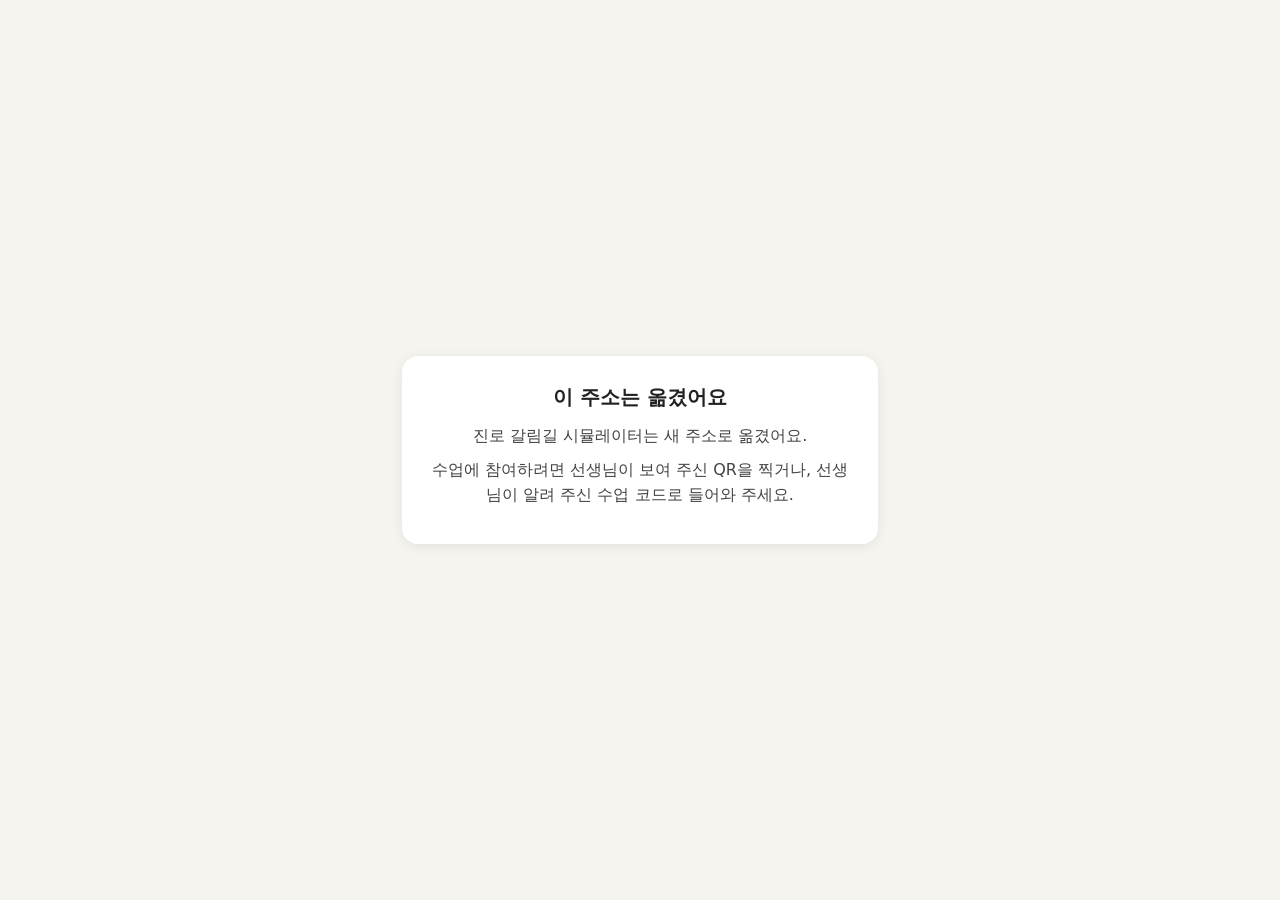
<file: jinro/index.html>
<!DOCTYPE html>
<html lang="ko">
<head>
<meta charset="utf-8">
<meta name="viewport" content="width=device-width,initial-scale=1">
<meta name="robots" content="noindex,nofollow">
<title>이 주소는 옮겼어요</title>
<style>
body{margin:0;min-height:100vh;display:flex;align-items:center;justify-content:center;font-family:system-ui,-apple-system,"Malgun Gothic",sans-serif;background:#f6f4ef;color:#222}
main{max-width:420px;margin:24px;padding:28px;background:#fff;border-radius:16px;box-shadow:0 2px 12px rgba(0,0,0,.08);text-align:center}
h1{font-size:1.25rem;margin:0 0 12px}
p{line-height:1.6;margin:8px 0;color:#444}
</style>
</head>
<body>
<main>
<h1>이 주소는 옮겼어요</h1>
<p>진로 갈림길 시뮬레이터는 새 주소로 옮겼어요.</p>
<p>수업에 참여하려면 선생님이 보여 주신 QR을 찍거나, 선생님이 알려 주신 수업 코드로 들어와 주세요.</p>
</main>
</body>
</html>
</file>
